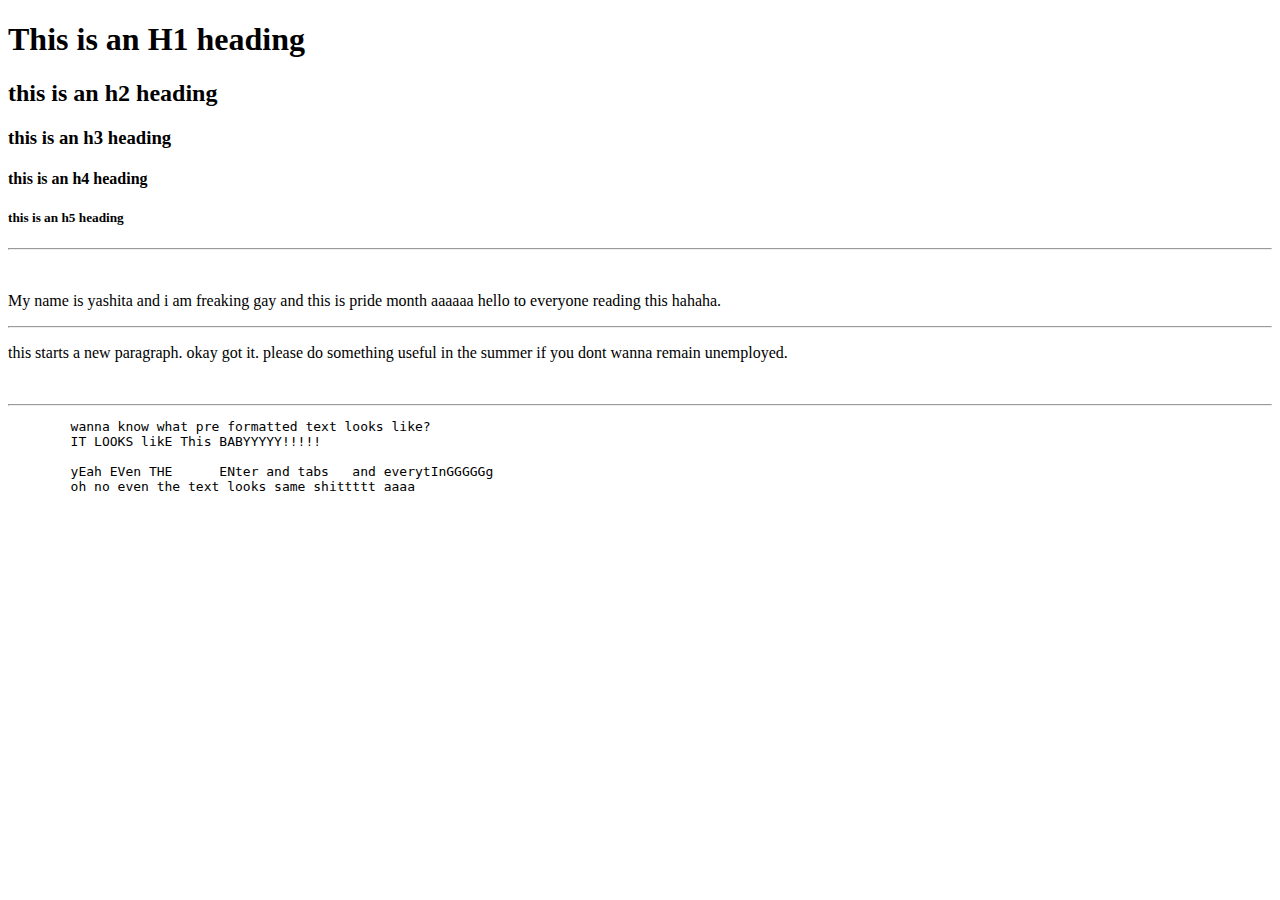
<file: index.html>
<!DOCTYPE html>
<html>
   <head>
    <title>My First Website</title>
   </head> 
   <body>
    <h1> This is an H1 heading</h1>
    <h2>
        this is an h2 heading
    </h2>
    <h3>
        this is an h3 heading
    </h3>
    <h4> this is an h4 heading</h4>
    <h5> this is an h5 heading</h5>
    <hr>
    <br>

    <p>
        My name is yashita and i am freaking gay 
        and this is pride month aaaaaa
        hello to everyone reading this hahaha.
    </p>
    <hr>
    <p>
        this starts a new paragraph. okay got it. 
        please do something useful in the summer
         if you dont wanna remain unemployed.
    </p>
    <br>
    <hr>
    <pre>
        wanna know what pre formatted text looks like?
        IT LOOKS likE This BABYYYYY!!!!!

        yEah EVen THE      ENter and tabs   and everytInGGGGGg
        oh no even the text looks same shittttt aaaa
    </pre>
    <!-- this is a commentttt okayyy baby-->
   </body>
</html>
</file>
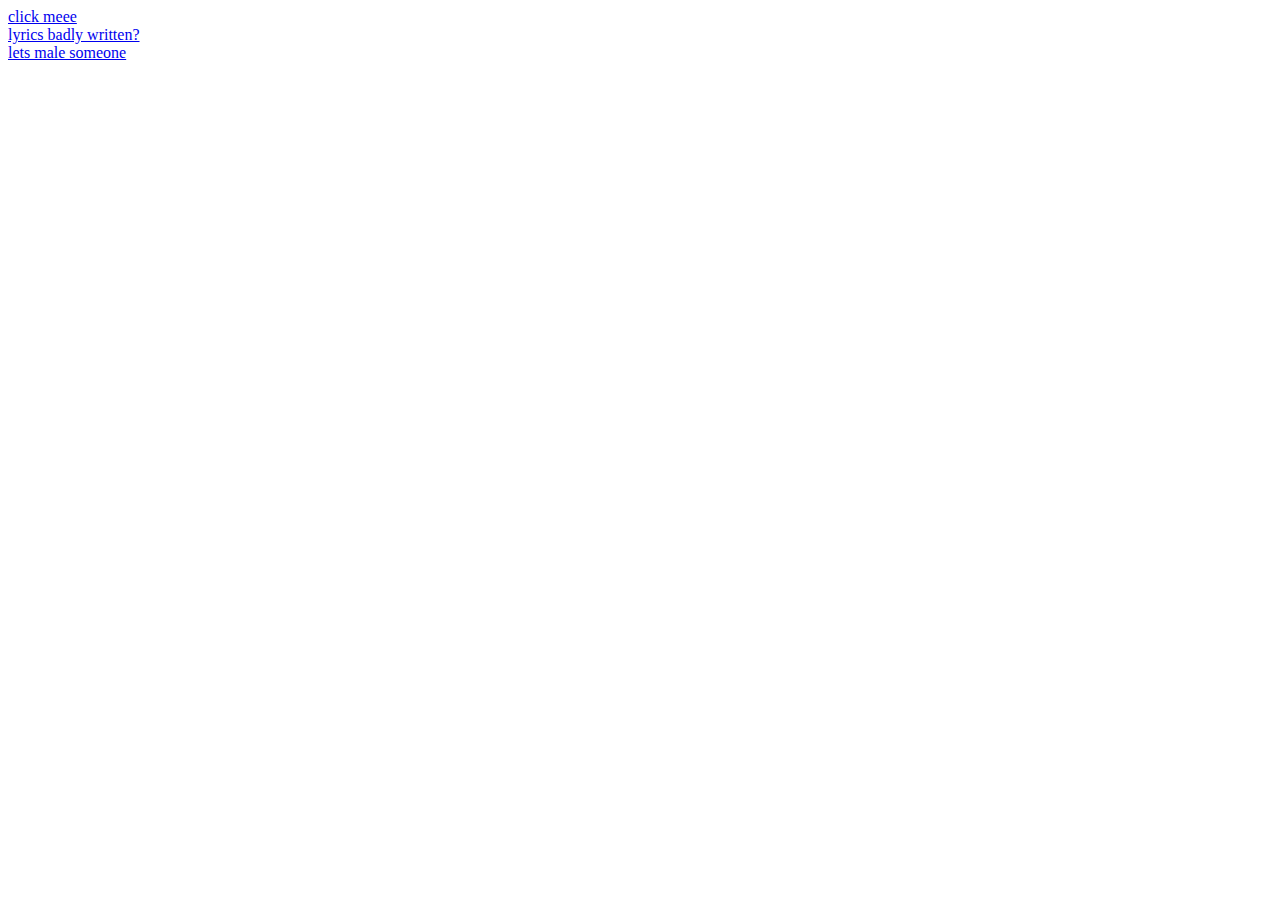
<file: hyperlink.html>
<!DOCTYPE html>
<html> 
    <head>
        <title> Introduce Hyperlink </title>
    </head>
    <body>
        <a href="https://open.spotify.com/track/1ExfPZEiahqhLyajhybFeS"
            target = "_blank"
            title="lets music">
            click meee
        </a>
        <br>

        <a href="lyrics.html">
            lyrics badly written?
        </a>
        <br>
        <a href="mailto:estelle.hope@gmail.com"
        target="_blank"
        title="emailto?">
            lets male someone
        </a>
        
    </body>
</html>
</file>
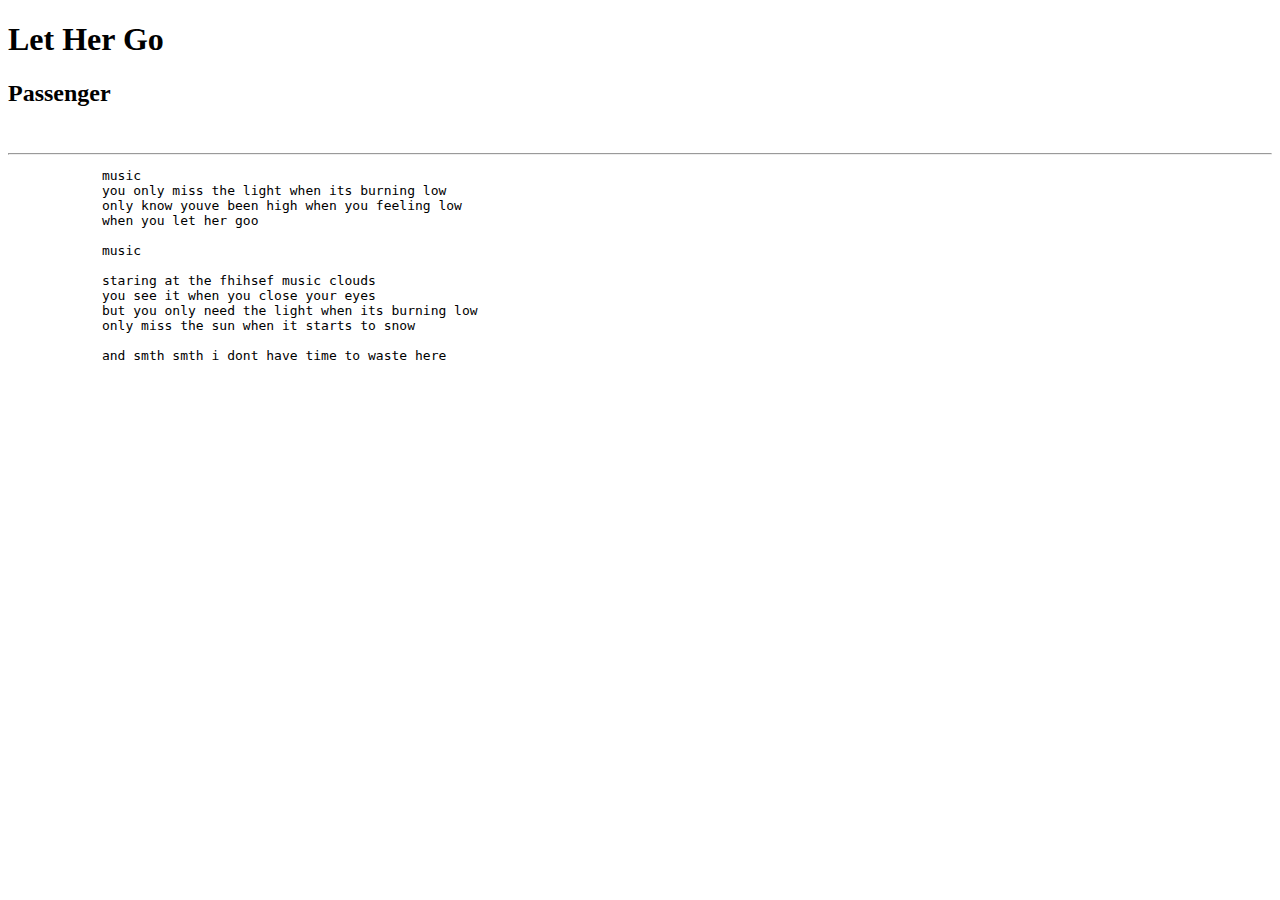
<file: lyrics.html>
<!DOCTYPE html>
<html>
    <head>
        <title>Lyrics to what i'm listening to atm</title>
    </head>
    <body>
        <h1> Let Her Go</h1>
        <h2> Passenger</h2>
        <br>
        <hr>
        <pre>
            music
            you only miss the light when its burning low
            only know youve been high when you feeling low
            when you let her goo

            music 

            staring at the fhihsef music clouds
            you see it when you close your eyes
            but you only need the light when its burning low
            only miss the sun when it starts to snow 

            and smth smth i dont have time to waste here
        </pre>
    </body>
</html>
</file>
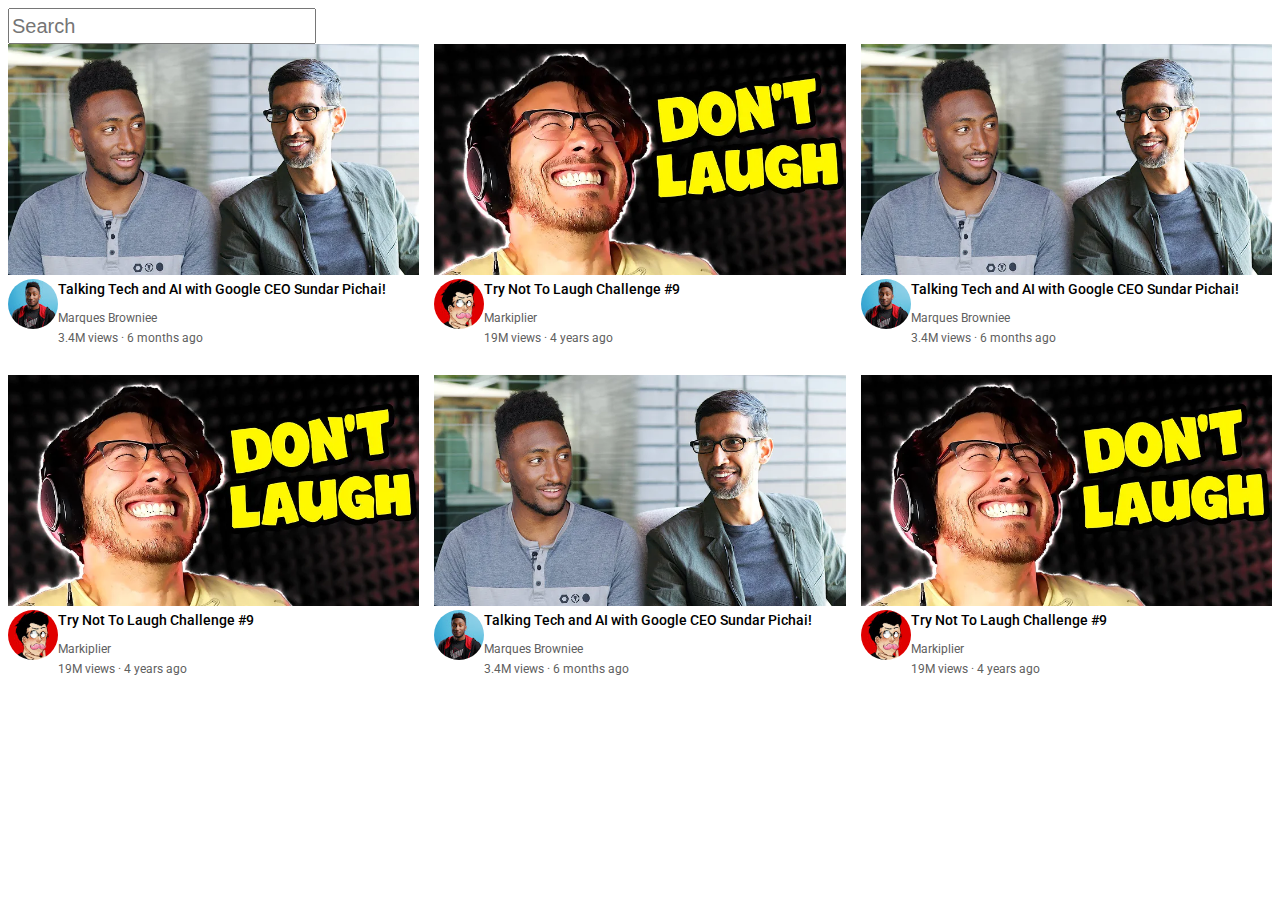
<file: youtube.html>
<!DOCTYPE html>
<html>
    <head>
        <title>Youtobe.com clone</title>
        <link rel="stylesheet" href="youtube.css">
         <link rel="preconnect" href="https://fonts.googleapis.com">
        <link rel="preconnect" href="https://fonts.gstatic.com" crossorigin>
        <link href="https://fonts.googleapis.com/css2?family=Roboto:ital,wght@0,100..900;1,100..900&display=swap" rel="stylesheet">
    </head>

    <body>
        <input class="search" type="text" placeholder="Search">
        <div class="video-grid">
            <div class="video-preview">
                <div class="thumbnail-row">
                    <img class="thumbnail" src="images/pichai.webp">
                </div>
                <div class="video-info-grid">
                    <div class="channel-picture">
                        <img class="profile-picture" src="images/channel-1.jpeg">
                    </div>
                    <div class="channel-text">
                        <p class="video-title">
                            Talking Tech and AI with Google CEO Sundar Pichai!
                        </p>
                        <p class="video-author">
                            Marques Browniee
                        </p>
                        <p class="video-stats">
                            3.4M views &#183; 6 months ago
                        </p>
                    </div>
                </div>
            </div>

            <div class="video-preview">
                <div class="thumbnail-row">
                    <img class="thumbnail" src="images/image2.webp">
                </div>
                <div class="video-info-grid">
                    <div class="channel-picture">
                        <img class="profile-picture" src="images/channel-2.jpeg">
                    </div>
                    <div class="channel-text">
                        <p class="video-title"> 
                            Try Not To Laugh Challenge #9
                        </p>
                        <p class="video-author">
                            Markiplier
                        </p>
                        <p class="video-stats">
                            19M views &#183; 4 years ago
                        </p> 
                    </div>
                </div>
            </div>

            <div class="video-preview">
                <div class="thumbnail-row">
                    <img class="thumbnail" src="images/pichai.webp">
                </div>
                <div class="video-info-grid">
                    <div class="channel-picture">
                        <img class="profile-picture" src="images/channel-1.jpeg">
                    </div>
                    <div class="channel-text">
                        <p class="video-title">
                            Talking Tech and AI with Google CEO Sundar Pichai!
                        </p>
                        <p class="video-author">
                            Marques Browniee
                        </p>
                        <p class="video-stats">
                            3.4M views &#183; 6 months ago
                        </p>
                    </div>
                </div>
            </div>

            <div class="video-preview">
                <div class="thumbnail-row">
                    <img class="thumbnail" src="images/image2.webp">
                </div>
                <div class="video-info-grid">
                    <div class="channel-picture">
                        <img class="profile-picture" src="images/channel-2.jpeg">
                    </div>
                    <div class="channel-text">
                        <p class="video-title"> 
                            Try Not To Laugh Challenge #9
                        </p>
                        <p class="video-author">
                            Markiplier
                        </p>
                        <p class="video-stats">
                            19M views &#183; 4 years ago
                        </p> 
                    </div>
                </div>
            </div>

            <div class="video-preview">
                <div class="thumbnail-row">
                    <img class="thumbnail" src="images/pichai.webp">
                </div>
                <div class="video-info-grid">
                    <div class="channel-picture">
                        <img class="profile-picture" src="images/channel-1.jpeg">
                    </div>
                    <div class="channel-text">
                        <p class="video-title">
                            Talking Tech and AI with Google CEO Sundar Pichai!
                        </p>
                        <p class="video-author">
                            Marques Browniee
                        </p>
                        <p class="video-stats">
                            3.4M views &#183; 6 months ago
                        </p>
                    </div>
                </div>
            </div>

            <div class="video-preview">
                <div class="thumbnail-row">
                    <img class="thumbnail" src="images/image2.webp">
                </div>
                <div class="video-info-grid">
                    <div class="channel-picture">
                        <img class="profile-picture" src="images/channel-2.jpeg">
                    </div>
                    <div class="channel-text">
                        <p class="video-title"> 
                            Try Not To Laugh Challenge #9
                        </p>
                        <p class="video-author">
                            Markiplier
                        </p>
                        <p class="video-stats">
                            19M views &#183; 4 years ago
                        </p> 
                    </div>
                </div>
            </div>
        </div>
    </body>
</html>
</file>
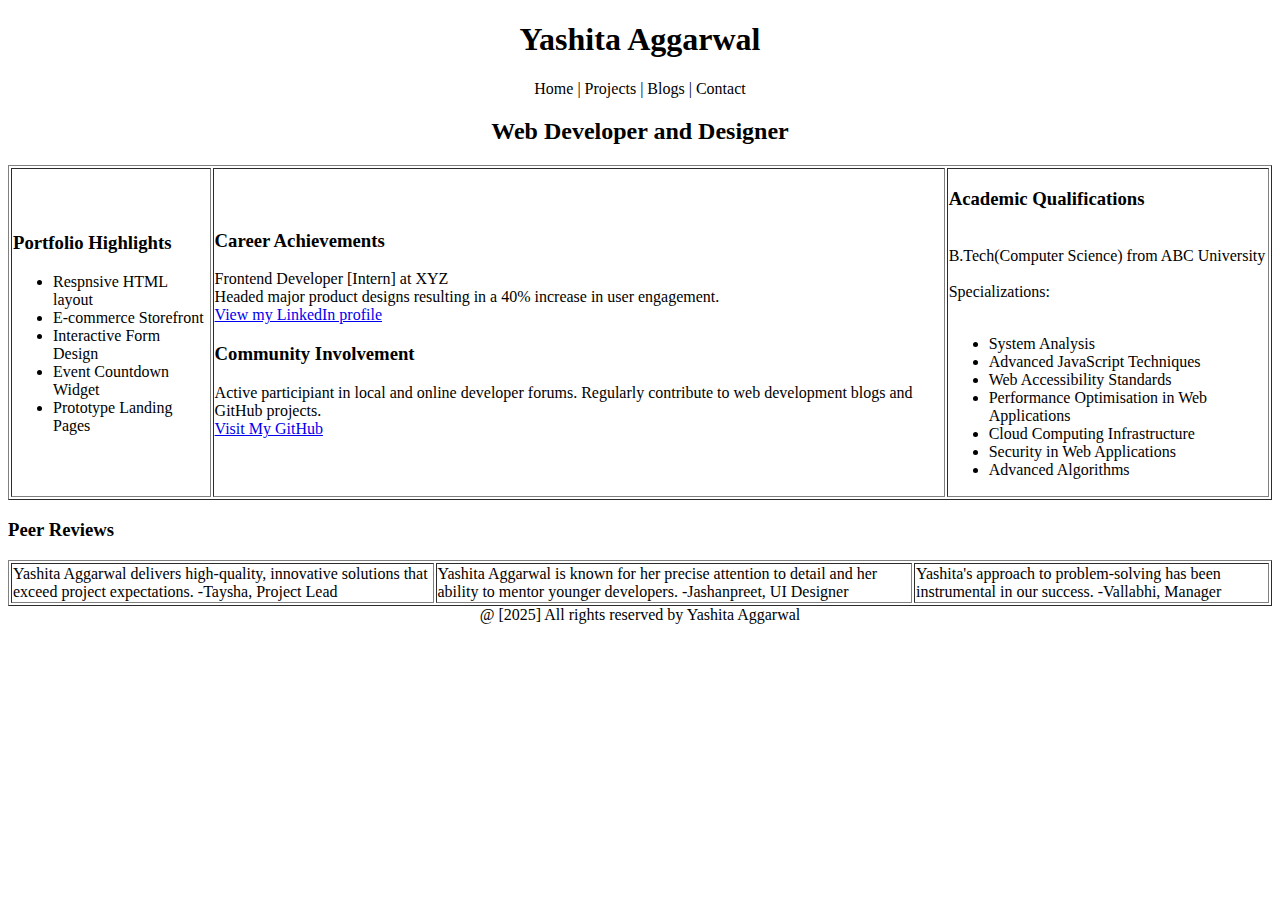
<file: projects/portfolio.html>
<!DOCTYPE html>
<html>
  <head>
    <meta charset="UTF-8">
    <meta name="viewport" content="width=device-width,initial-scale=1.0">
    <title>Portfolio of Yashita Aggarwal</title>
  </head>
  <body>
    <header>
      <h1 style="text-align:center;">Yashita Aggarwal</h1>
      <p style="text-align: center;">Home | Projects | Blogs | Contact</p>
    </header>
    <h2 style = "text-align: center;">Web Developer and Designer</h2>
    <table border="1" width="100%">
      <tr>
        <td>
          <h3>Portfolio Highlights</h3>
          <ul>
            <li>Respnsive HTML layout</li>
            <li>E-commerce Storefront</li>
            <li>Interactive Form Design</li>
            <li>Event Countdown Widget</li>
            <li>Prototype Landing Pages</li>
          </ul>
        </td>
        <td>
          <h3>Career Achievements</h3>
            <p>Frontend Developer [Intern] at XYZ<br>Headed major product designs resulting in a 40% increase in user engagement.<br><a href="#">View my LinkedIn profile</a></p>
          <h3>Community Involvement</h3>
            <p>Active participiant in local and online developer forums. Regularly contribute to web development blogs and GitHub projects.<br><a href="#">Visit My GitHub</a></p>
        </td>
        <td>
          <h3>Academic Qualifications</h3>
          <p><br>B.Tech(Computer Science) from ABC University<br><br>Specializations:<br><br>
          <ul>
            <li>System Analysis</li>
            <li>Advanced JavaScript Techniques</li>
            <li>Web Accessibility Standards</li>
            <li>Performance Optimisation in Web Applications</li>
            <li>Cloud Computing Infrastructure</li>
            <li>Security in Web Applications</li>
            <li>Advanced Algorithms</li>
          </ul></p>
        </td>
      </tr>
      </table>
      <h3>Peer Reviews</h3>
      <table border="1" width="100%">
        <tr>
          <td>Yashita Aggarwal delivers high-quality, innovative solutions that exceed project expectations. -Taysha, Project Lead</td>
          <td>Yashita Aggarwal is known for her precise attention to detail and her ability to mentor younger developers. -Jashanpreet, UI Designer</td>
          <td>Yashita's approach to problem-solving has been instrumental in our success. -Vallabhi, Manager</td>
        </tr>
      </table>
      <footer style="text-align: center;">
        @ [2025] All rights reserved by Yashita Aggarwal
      </footer>
  </body>
</html>
</file>
<file: youtube.css>
p{
    font-family: Roboto, Arial;
    margin-top: 0;
    margin-bottom: 0;
}

.search{
    width: 300px;
    height: 30px;
    font-size: 20px;
    display: block;
}

.video-grid{
    display: grid;
    grid-template-columns: 1fr 1fr 1fr;
    column-gap: 15px;
    row-gap: 30px;
}

.video-info-grid{
    display: grid;
    grid-template-columns: 50px 1fr;
}

.video-author, 
.video-stats{
    font-size: 12px;
    color: rgb(96,96,96);
}

.thumbnail{
    width: 100%;
}
.video-title{
    margin-top: 0;
    font-size: 14px;
    font-weight: 500;
    line-height: 20px;
    margin-bottom: 12px;
}
.thumnail-row{
    margin-bottom: 12px;
}
.video-author{
    margin-bottom: 6px;
}

.profile-picture{
    width: 50px;
    border-radius: 40px;
}
</file>
